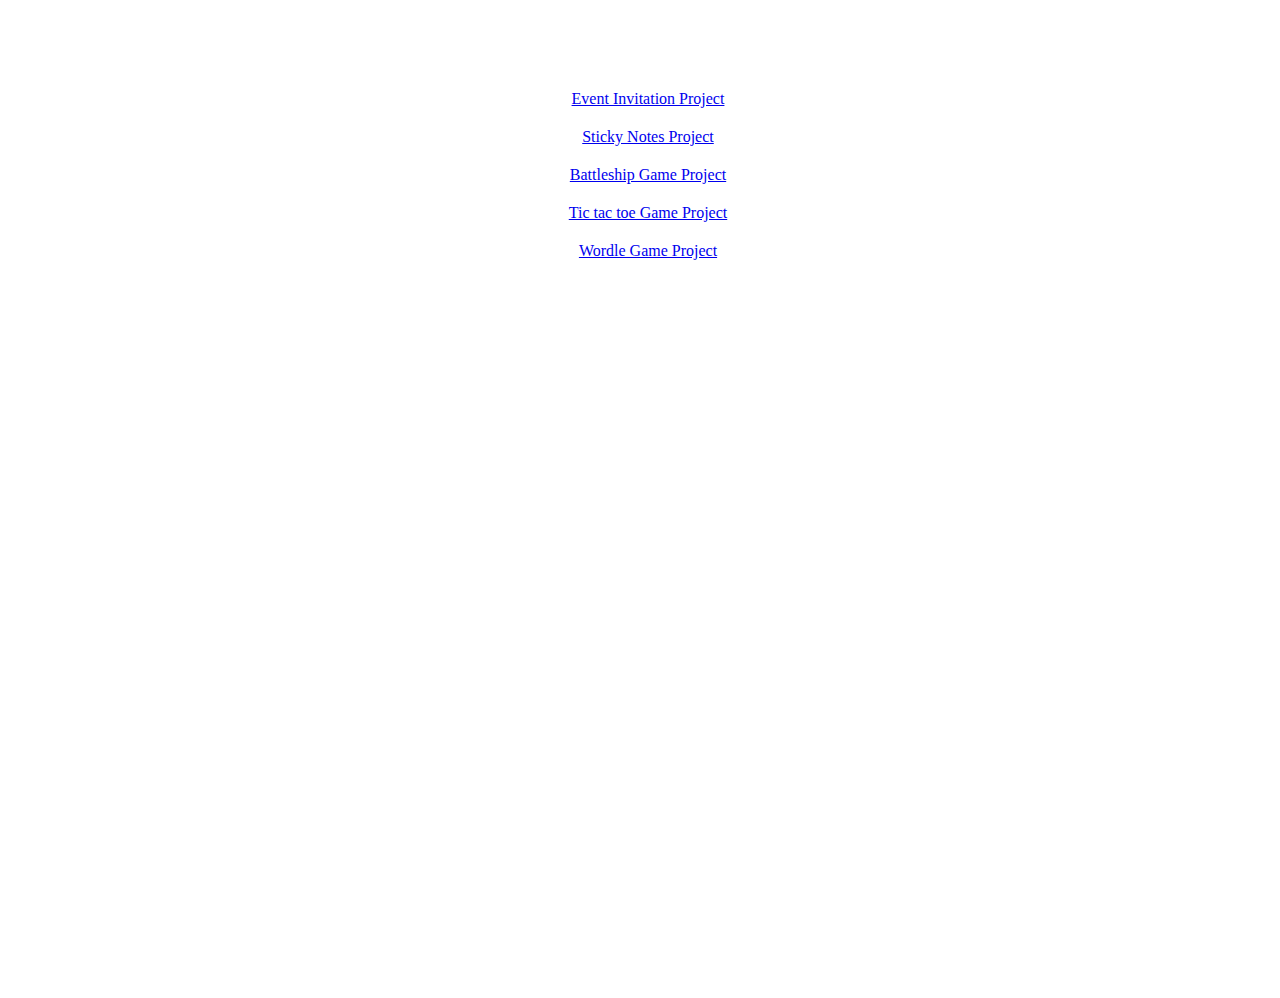
<file: index.html>
<!doctype html>
<html lang="en">
  <head>
    <meta charset="UTF-8" />
    <meta name="viewport" content="width=device-width, initial-scale=1.0" />
    <title>Document</title>
  </head>
  <body
    style="
      margin-top: 10vh;
      text-align: center;
      display: flex;
      flex-direction: column;
      align-items: center;
      height: 100vh;
      width: 100vw;
      gap: 20px;
    "
  >
    <a href="event-invitation-project/index.html">Event Invitation Project</a>
    <a href="sticky-notes/index.html">Sticky Notes Project</a>
    <a href="battleship-project/index.html">Battleship Game Project</a>
    <a href="tic-tac-toe/index.html">Tic tac toe Game Project</a>
    <a href="wordle-project/index.html">Wordle Game Project</a>
  </body>
</html>
</file>
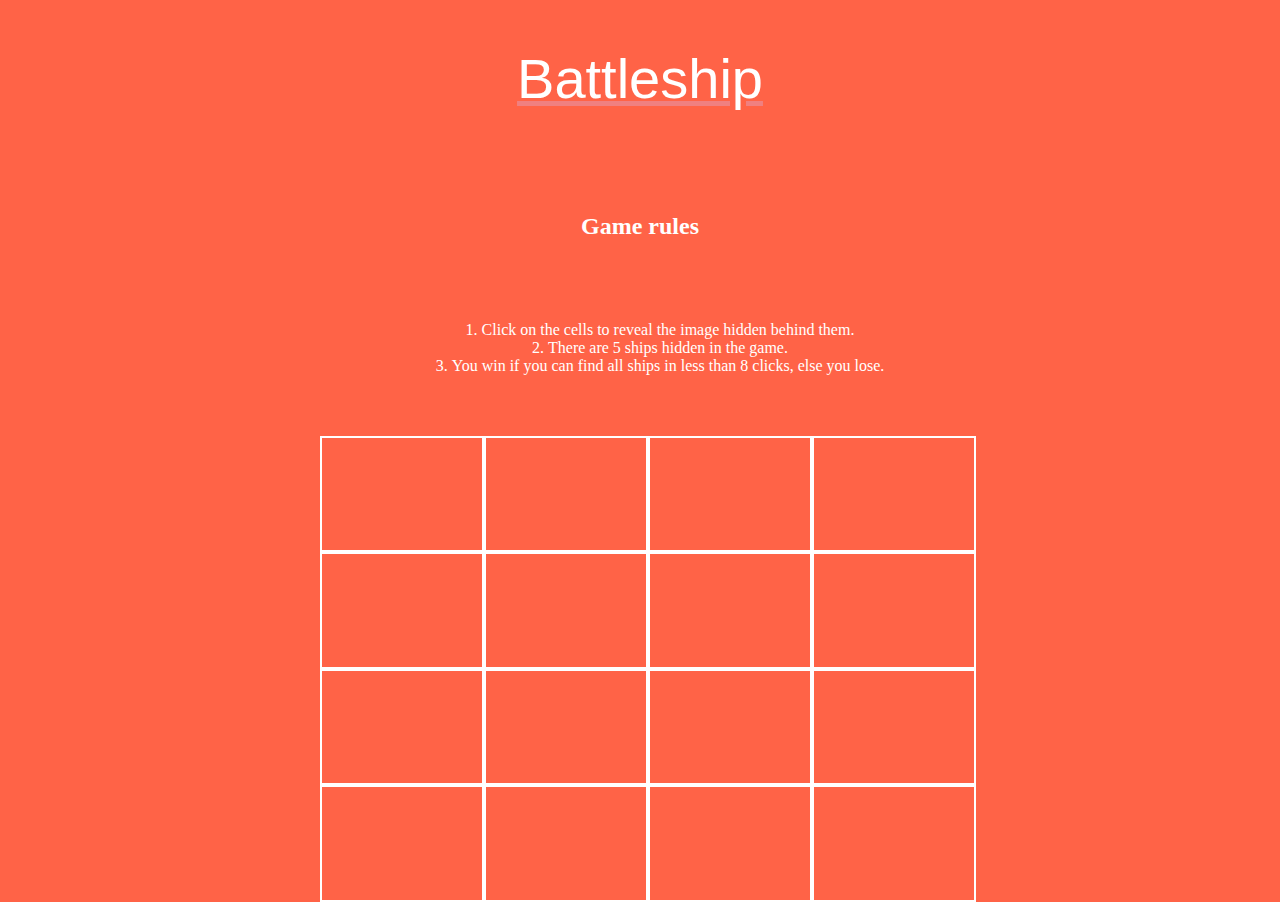
<file: battleship-project/index.html>
<!doctype html>
<html lang="en">
  <head>
    <meta charset="UTF-8" />
    <meta name="viewport" content="width=device-width, initial-scale=1.0" />
    <link rel="stylesheet" href="style.css" />
    <script src="script.js"></script>
    <title>Document</title>
  </head>
  <body>
    <div class="dialog-container hidden">
      <div id="game-over-dialog">
        <p>This page says</p>
        <h2></h2>
        <button id="close-dialog">Close</button>
      </div>
    </div>

    <h1 id="battleship-heading">Battleship</h1>
    <h2>Game rules</h2>
    <ol>
      <li>Click on the cells to reveal the image hidden behind them.</li>
      <li>There are 5 ships hidden in the game.</li>
      <li>
        You win if you can find all ships in less than 8 clicks, else you lose.
      </li>
    </ol>
    <div class="battleship-grid">
      <div class="grid-row">
        <div class="grid-box"></div>
        <div class="grid-box"></div>
        <div class="grid-box"></div>
        <div class="grid-box"></div>
      </div>
      <div class="grid-row">
        <div class="grid-box"></div>
        <div class="grid-box"></div>
        <div class="grid-box"></div>
        <div class="grid-box"></div>
      </div>
      <div class="grid-row">
        <div class="grid-box"></div>
        <div class="grid-box"></div>
        <div class="grid-box"></div>
        <div class="grid-box"></div>
      </div>
      <div class="grid-row">
        <div class="grid-box"></div>
        <div class="grid-box"></div>
        <div class="grid-box"></div>
        <div class="grid-box"></div>
      </div>
    </div>
  </body>
</html>
</file>
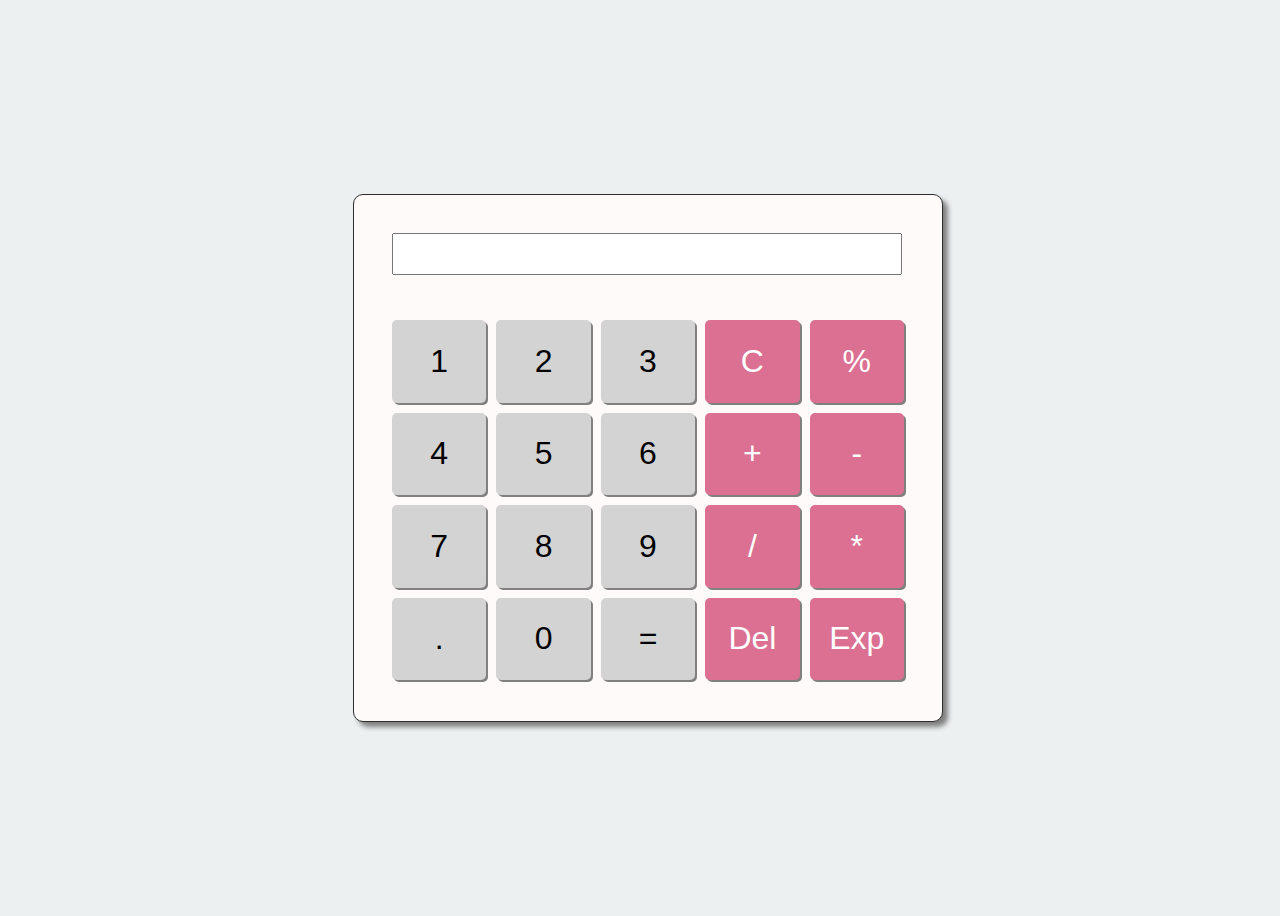
<file: calculator-project/index.html>
<!doctype html>
<html lang="en">
  <head>
    <meta charset="UTF-8" />
    <meta name="viewport" content="width=device-width, initial-scale=1.0" />
    <link rel="stylesheet" href="style.css" />
    <script src="script.js" defer></script>
    <title>Calculator</title>
  </head>
  <body>
    <div class="container">
      <input type="text" name="display" id="display" />
      <div class="calc-grid">
        <button class="btn" id="one">1</button>
        <button class="btn" id="two">2</button>
        <button class="btn" id="three">3</button>
        <button class="btn op" id="clear">C</button>
        <button class="btn op" id="mod">%</button>
        <button class="btn" id="four">4</button>
        <button class="btn" id="five">5</button>
        <button class="btn" id="six">6</button>
        <button class="btn op" id="add">+</button>
        <button class="btn op" id="subtract">-</button>
        <button class="btn" id="seven">7</button>
        <button class="btn" id="eight">8</button>
        <button class="btn" id="nine">9</button>
        <button class="btn op" id="divide">/</button>
        <button class="btn op" id="multiply">*</button>
        <button class="btn" id="decimal">.</button>
        <button class="btn" id="zero">0</button>
        <button class="btn" id="equals">=</button>
        <button class="btn op" id="del">Del</button>
        <button class="btn op" id="exp">Exp</button>
      </div>
    </div>
  </body>
</html>
</file>
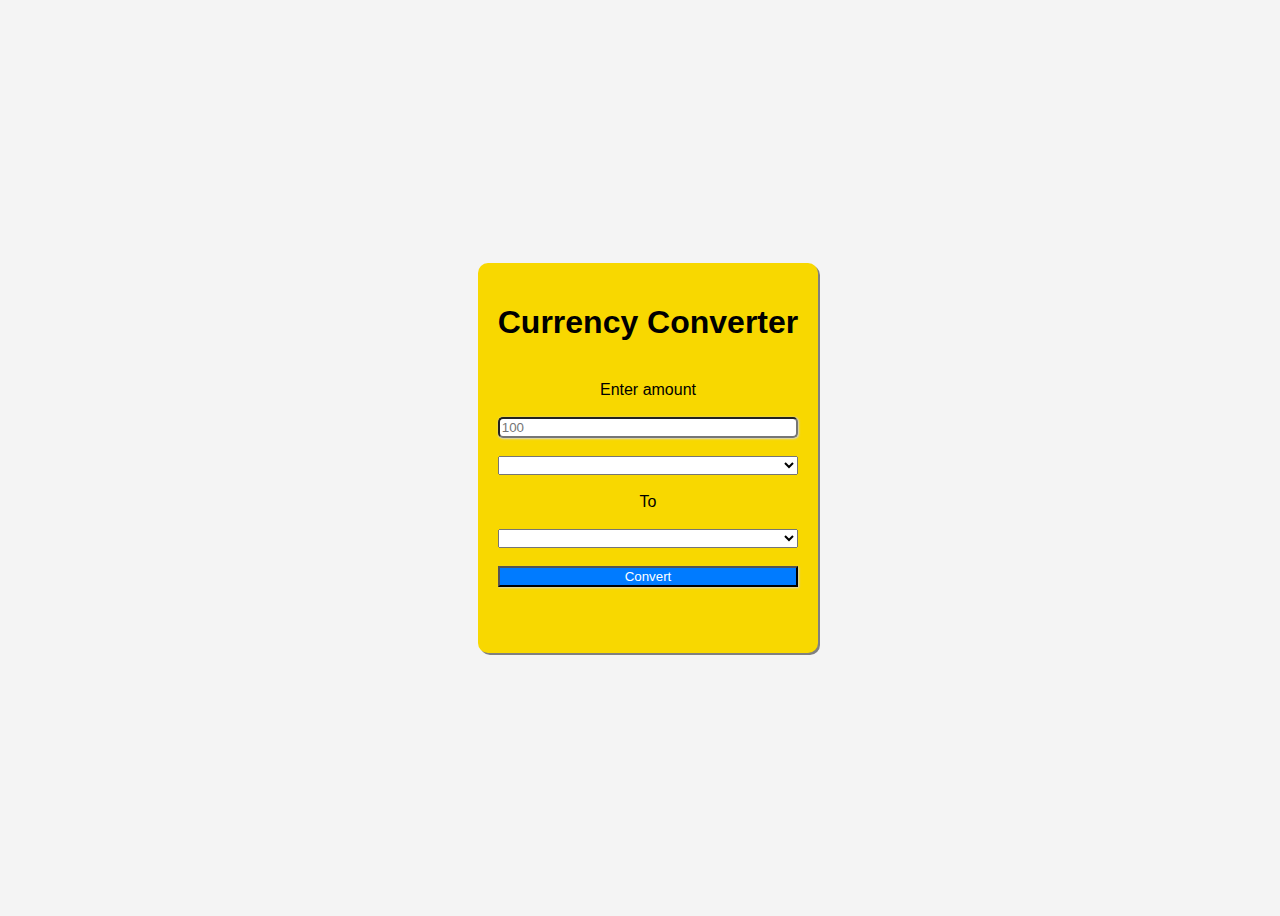
<file: currency-converter-project/index.html>
<!doctype html>
<html lang="en">
  <head>
    <meta charset="UTF-8" />
    <meta name="viewport" content="width=device-width, initial-scale=1.0" />
    <link rel="stylesheet" href="styles.css" />
    <script src="script.js"></script>
    <title>Currency Converter</title>
  </head>
  <body>
    <div class="container">
      <h1>Currency Converter</h1>
      <label for="amount">Enter amount</label>
      <input
        type="number"
        name="amount"
        id="amount"
        placeholder="100"
        required
      />
      <select name="currency-from" id="currency-from"></select>
      <label for="currency-to">To</label>
      <select name="currency-to" id="currency-to"></select>
      <button id="convert-currency">Convert</button>
      <p id="result"></p>
      <p class="hidden" id="error">An error occurred, please try again later</p>
    </div>
  </body>
</html>
</file>
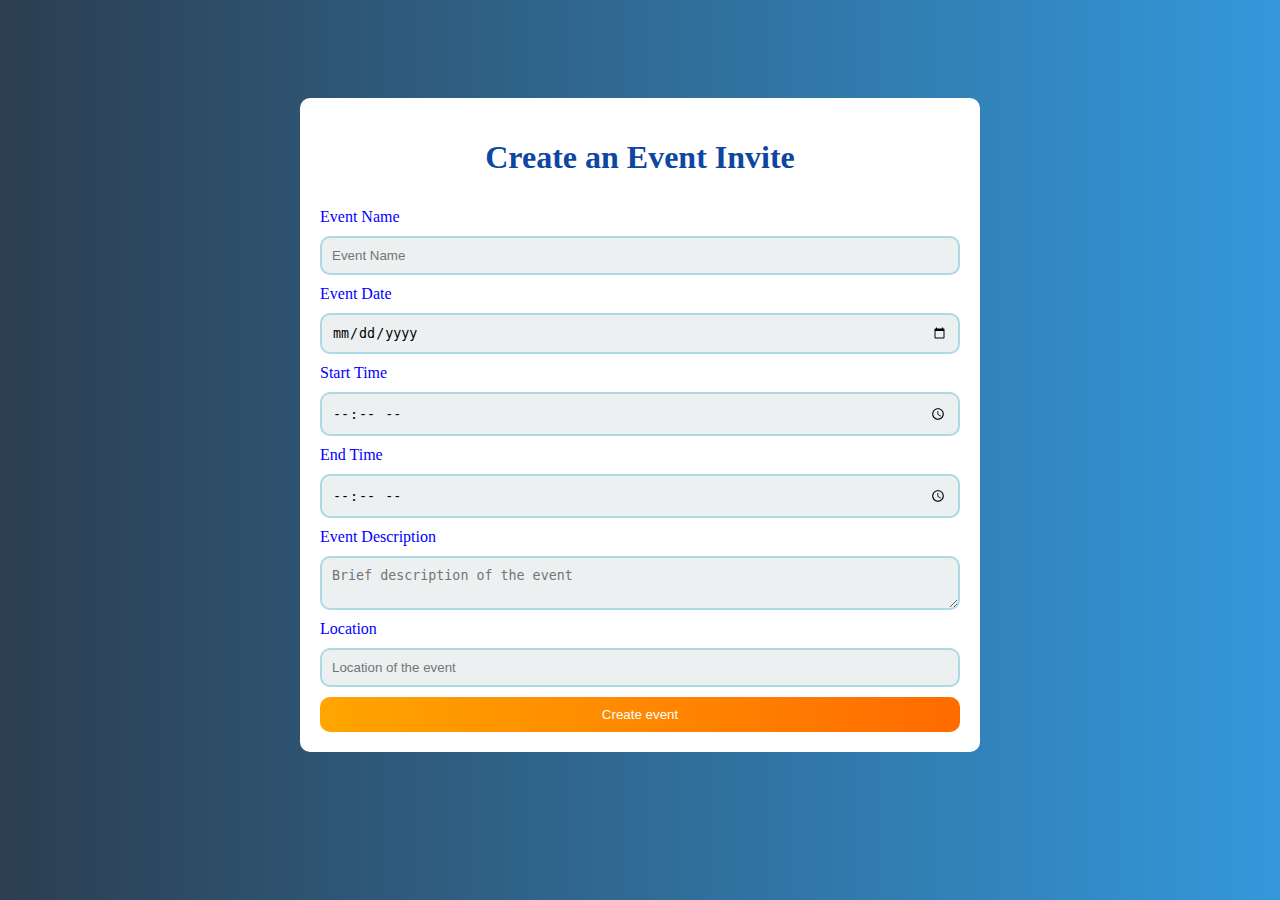
<file: event-invitation-project/index.html>
<!doctype html>
<html lang="en">
  <head>
    <meta charset="UTF-8" />
    <meta name="viewport" content="width=device-width, initial-scale=1.0" />
    <link rel="stylesheet" href="style.css" />
    <script src="script.js"></script>

    <title>Event Invitation</title>
  </head>
  <body>
    <div class="container">
      <form id="form">
        <h1>Create an Event Invite</h1>
        <label for="name">Event Name</label>
        <input type="text" id="name" name="name" placeholder="Event Name" />
        <label for="date">Event Date</label>
        <input type="date" id="date" name="date" />
        <label for="start">Start Time</label>
        <input type="time" id="start" name="start" />
        <label for="end">End Time</label>
        <input type="time" id="end" name="end" />
        <label for="desc">Event Description</label>
        <textarea
          id="desc"
          name="desc"
          placeholder="Brief description of the event "
        ></textarea>
        <label for="location">Location</label>
        <input
          type="text"
          id="location"
          name="location"
          placeholder="Location of the event"
        />
        <input type="submit" value="Create event" id="submit" />
      </form>
    </div>
    <dialog id="emptyFieldWarningDialog">
      <div id="dialogMessageContainer">
        <span id="closeDialog">❌</span>
        <p>Please fill in all the fields</p>
      </div>
    </dialog>
    <section class="hidden">
        <div id="eventInvitation">
        <header>
        <h1>YOU ARE INVITED</h1>
        <p>TO JOIN THE</p>
        <h2 id="eventName"></h2>
        </header>
        <div id="eventDetails">
            <p id="eventDate"></p>
            <p id="eventTime">
             
            </p>
            <p id="eventLocation"></p>
            <p id="eventDesc"></p>
        </div>
        

    </section>
  </body>
</html>
</file>
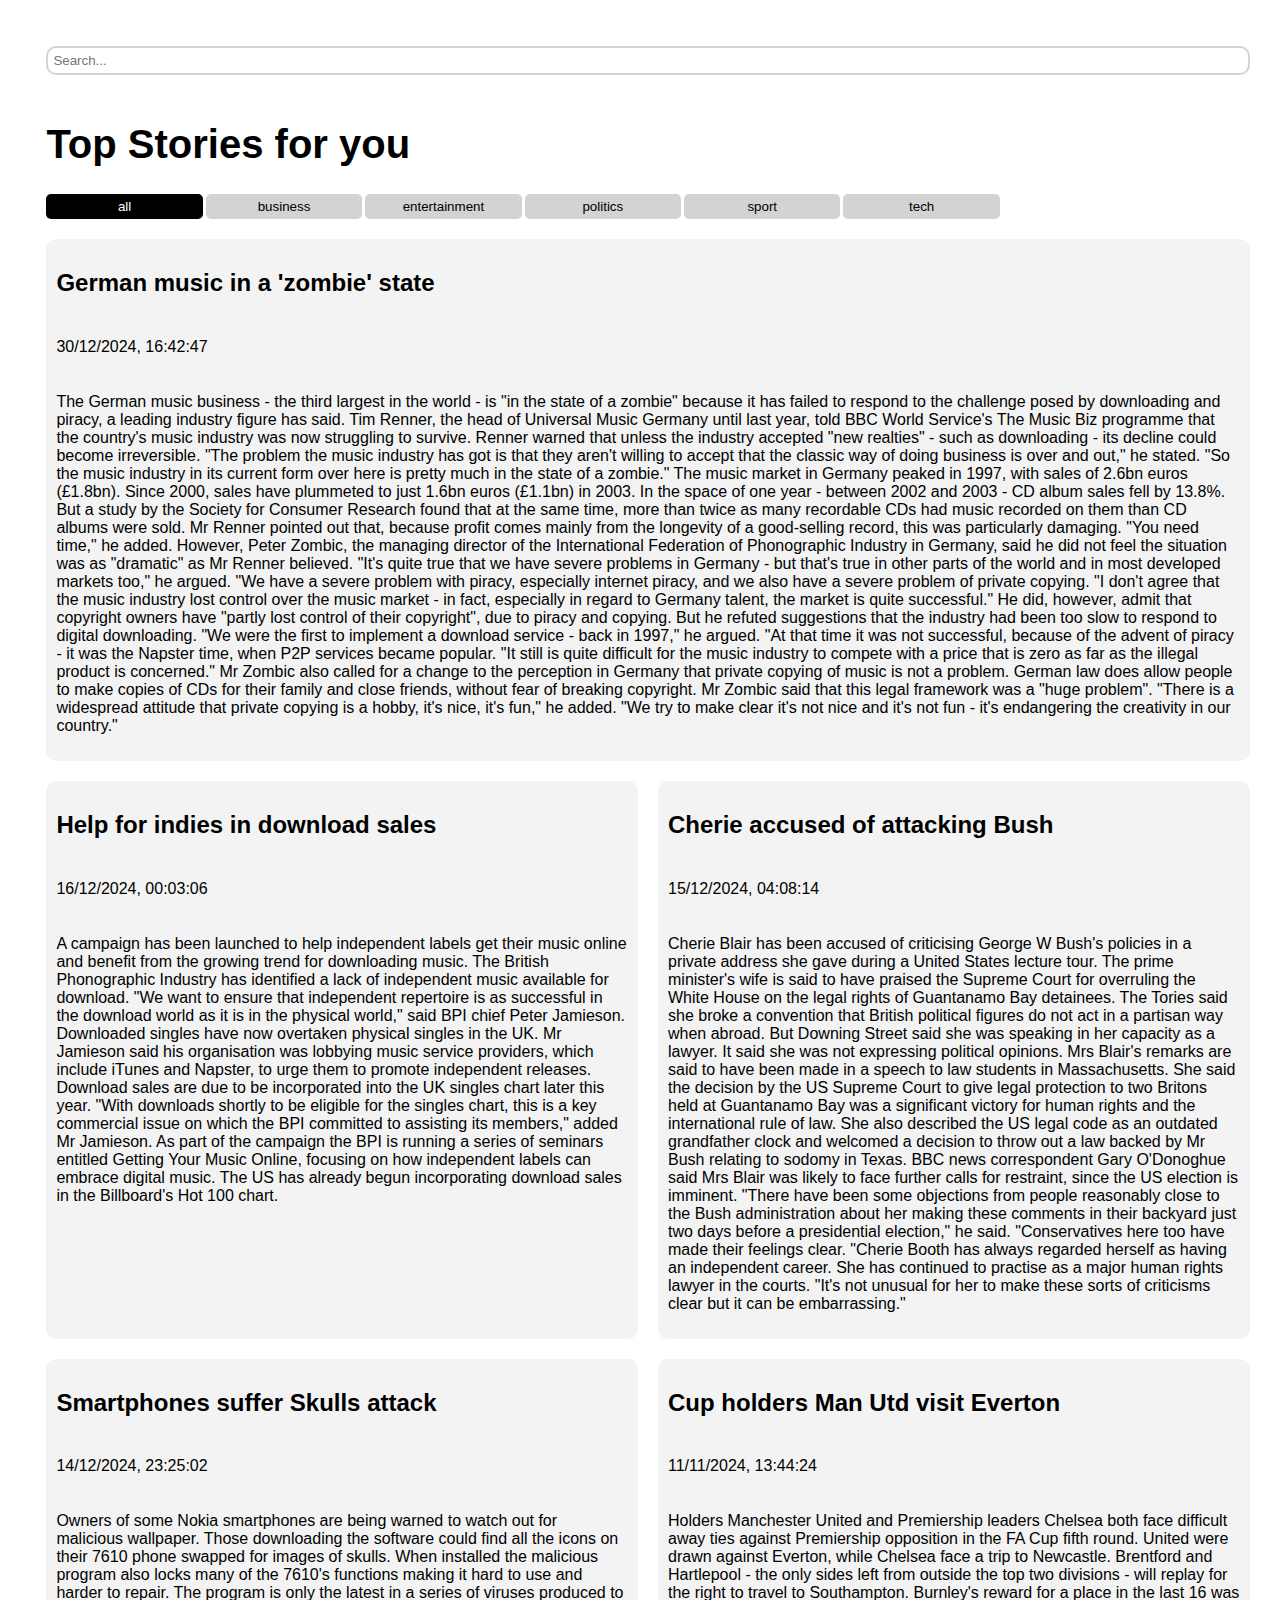
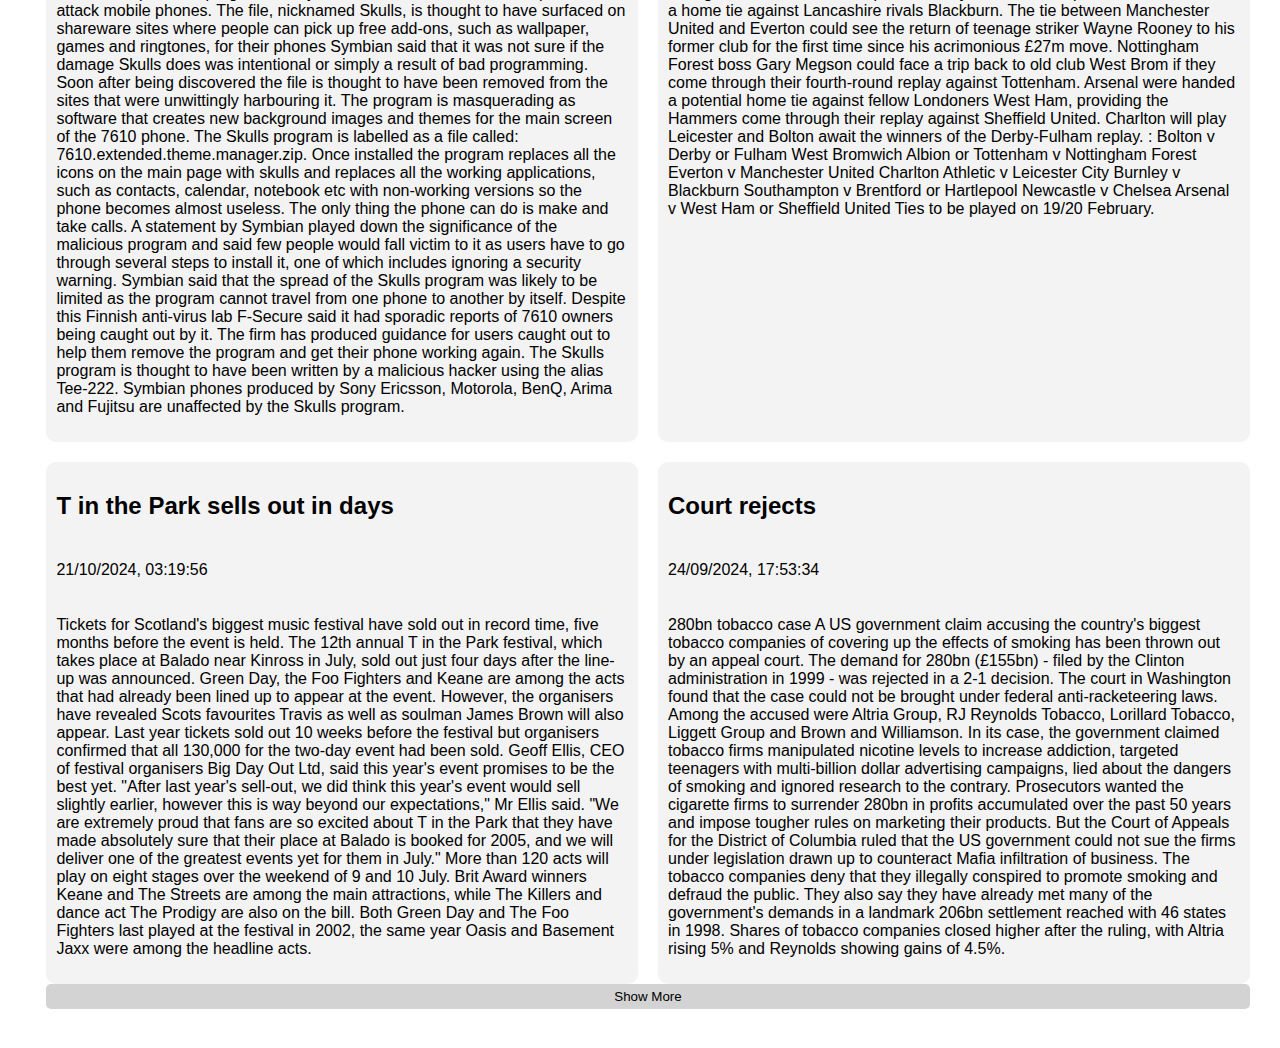
<file: news-explorer-project/index.html>
<!doctype html>
<html lang="en">
  <head>
    <meta charset="UTF-8" />
    <meta name="viewport" content="width=device-width, initial-scale=1.0" />
    <link rel="stylesheet" href="style.css">
    <script src="script.js"></script>
    <title>news</title>
  </head>
  <body>
    <div id="main-container">
      <input type="text" name="search" id="search" placeholder="Search..."/>
      <h1>Top Stories for you</h1>
      <div id="categories-container">
        
      </div>
        <div id="news-container">
           
    </div>
    <button id="show">Show More</button>
  </body>
</html>
</file>
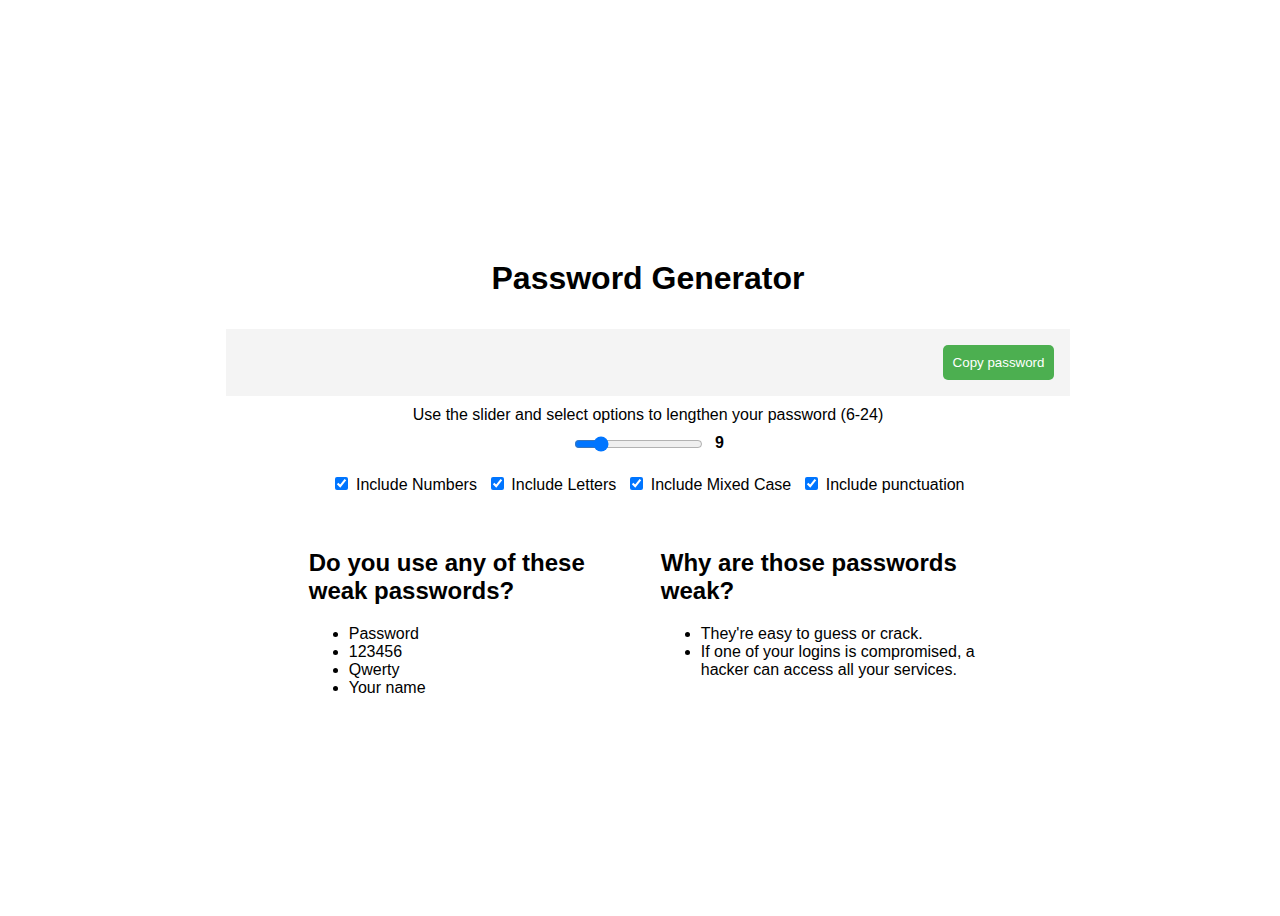
<file: password-generator-project/index.html>
<!doctype html>
<html lang="en">
  <head>
    <meta charset="UTF-8" />
    <meta name="viewport" content="width=device-width, initial-scale=1.0" />
    <link rel="stylesheet" href="style.css" />
    <script src="script.js"></script>
    <title>Password generator</title>
  </head>
  <body>
    <div class="container">
      <div class="generator-container">
        <h1>Password Generator</h1>
        <div class="display">
          <input type="text" id="password" disabled />
          <button id="copy-btn">Copy password</button>
        </div>

        <label for="len"
          >Use the slider and select options to lengthen your password
          (6-24)</label
        >
        <div class="slider-container">
          <input type="range" id="len" name="len" min="6" max="24" value="9" />
          <label for="len" id="slider-indicator"></label>
        </div>
        <div class="checkboxes">
          <div class="checkbox">
            <input type="checkbox" id="numbers" checked />
            <label for="numbers">Include Numbers</label>
          </div>
          <div class="checkbox">
            <input type="checkbox" id="letters" checked />
            <label for="letters">Include Letters</label>
          </div>
          <div class="checkbox">
            <input type="checkbox" id="case" checked />
            <label for="case">Include Mixed Case</label>
          </div>
          <div class="checkbox">
            <input type="checkbox" id="punctuation" checked />
            <label for="punctuation">Include punctuation</label>
          </div>
        </div>
      </div>
      <div class="information">
        <div>
          <h2>Do you use any of these weak passwords?</h2>
          <ul>
            <li>Password</li>
            <li>123456</li>
            <li>Qwerty</li>
            <li>Your name</li>
          </ul>
        </div>
        <div>
          <h2>Why are those passwords weak?</h2>
          <ul>
            <li>They're easy to guess or crack.</li>
            <li>
              If one of your logins is compromised, a hacker can access all your
              services.
            </li>
          </ul>
        </div>
      </div>
    </div>

    <div id="copy-alert" class="hidden">Password copied to clipboard!</div>
    <div id="checkbox-alert" class="hidden">
      Please select atleast one checkbox to generate password
    </div>
  </body>
</html>
</file>
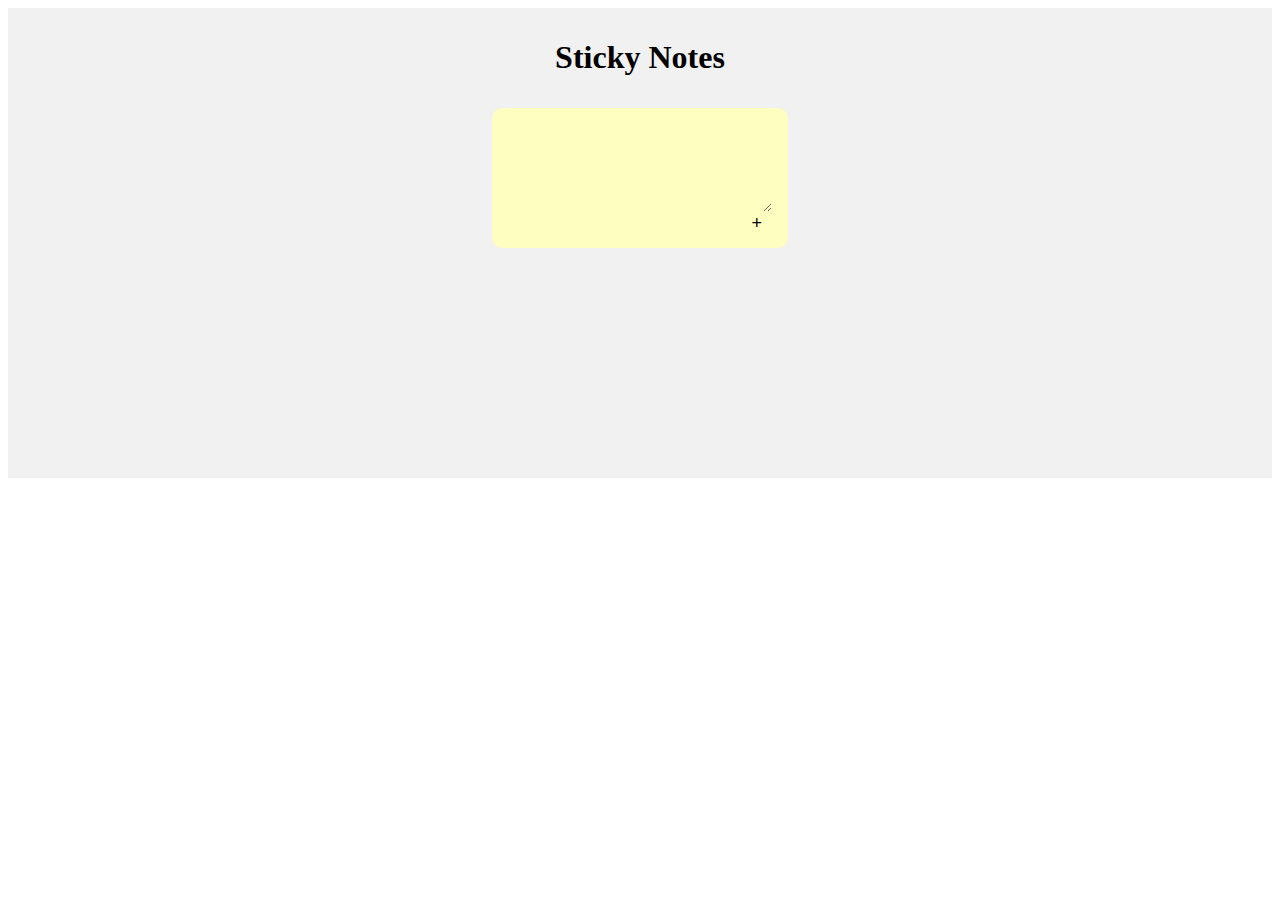
<file: sticky-notes/index.html>
<!doctype html>
<html lang="en">
  <head>
    <meta charset="UTF-8" />
    <meta name="viewport" content="width=device-width, initial-scale=1.0" />
    <link rel="preconnect" href="https://fonts.googleapis.com" />
    <link rel="preconnect" href="https://fonts.gstatic.com" crossorigin />
    <link
      href="https://fonts.googleapis.com/css2?family=DM+Serif+Display:ital@0;1&display=swap"
      rel="stylesheet"
    />
    <link rel="stylesheet" href="style.css" />
    <script src="script.js"></script>
    <title>Sticky Notes</title>
  </head>
  <body>
    <div id="notesContainer">
      <h1>Sticky Notes</h1>
      <div id="notes"></div>
      <div id="noteInput">
        <textarea name="newNote" id="newNote" placeholder="Type a new note...">
        </textarea>

        <button id="addNote">+</button>
      </div>
    </div>
  </body>
</html>
</file>
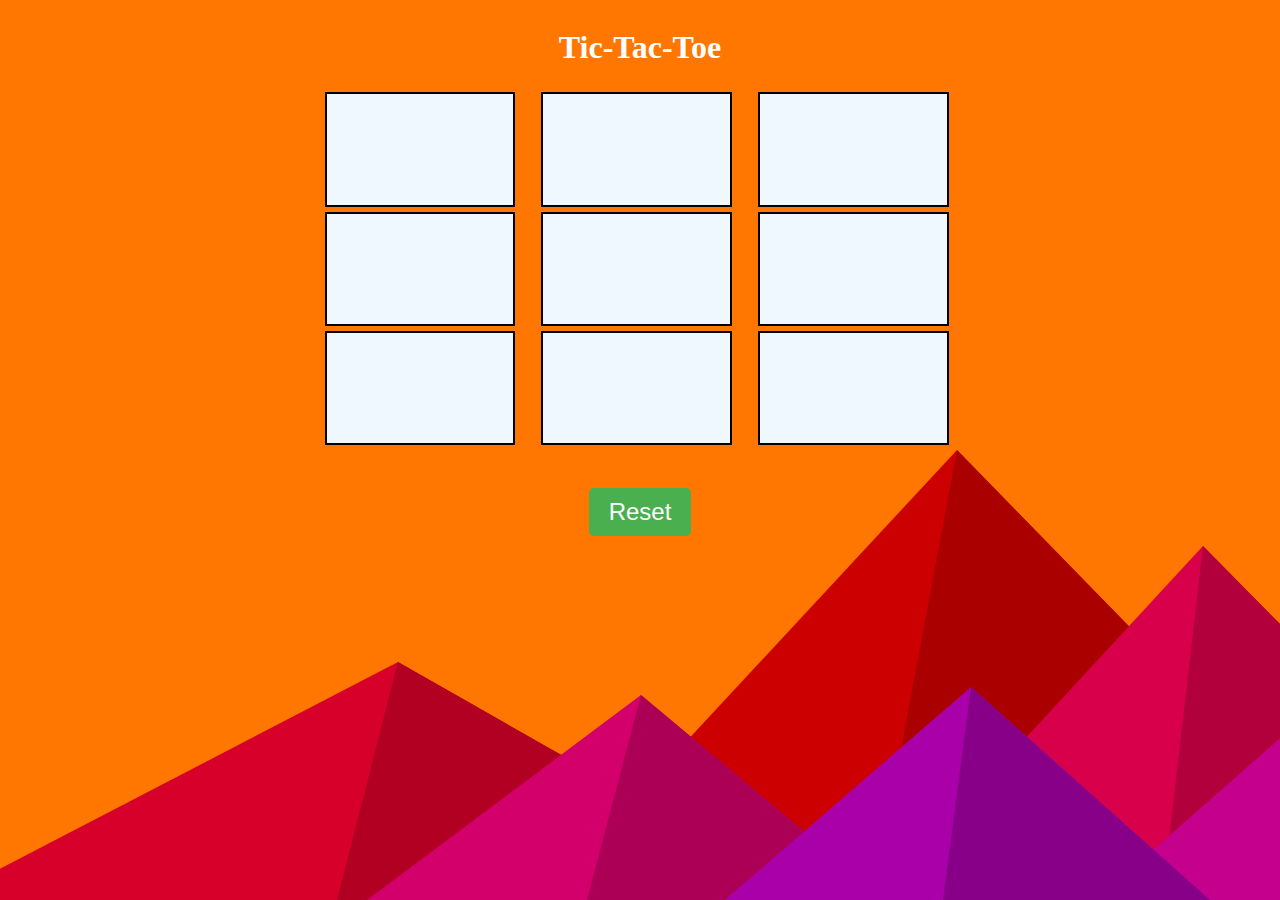
<file: tic-tac-toe/index.html>
<!doctype html>
<html lang="en">
  <head>
    <meta charset="UTF-8" />
    <meta name="viewport" content="width=device-width, initial-scale=1.0" />
    <link rel="stylesheet" href="style.css" />
    <script src="script.js"></script>
    <title>Tic Tac Toe</title>
  </head>
  <body>
    <h1>Tic-Tac-Toe</h1>
    <div class="game-container">
      <div class="game-row">
        <div class="cell" id="0"></div>
        <div class="cell" id="1"></div>
        <div class="cell" id="2"></div>
      </div>
      <div class="game-row">
        <div class="cell" id="3"></div>
        <div class="cell" id="4"></div>
        <div class="cell" id="5"></div>
      </div>

      <div class="game-row">
        <div class="cell" id="6"></div>
        <div class="cell" id="7"></div>
        <div class="cell" id="8"></div>
      </div>
    </div>
    <h2 id="result"></h2>
    <button id="reset">Reset</button>
  </body>
</html>
</file>
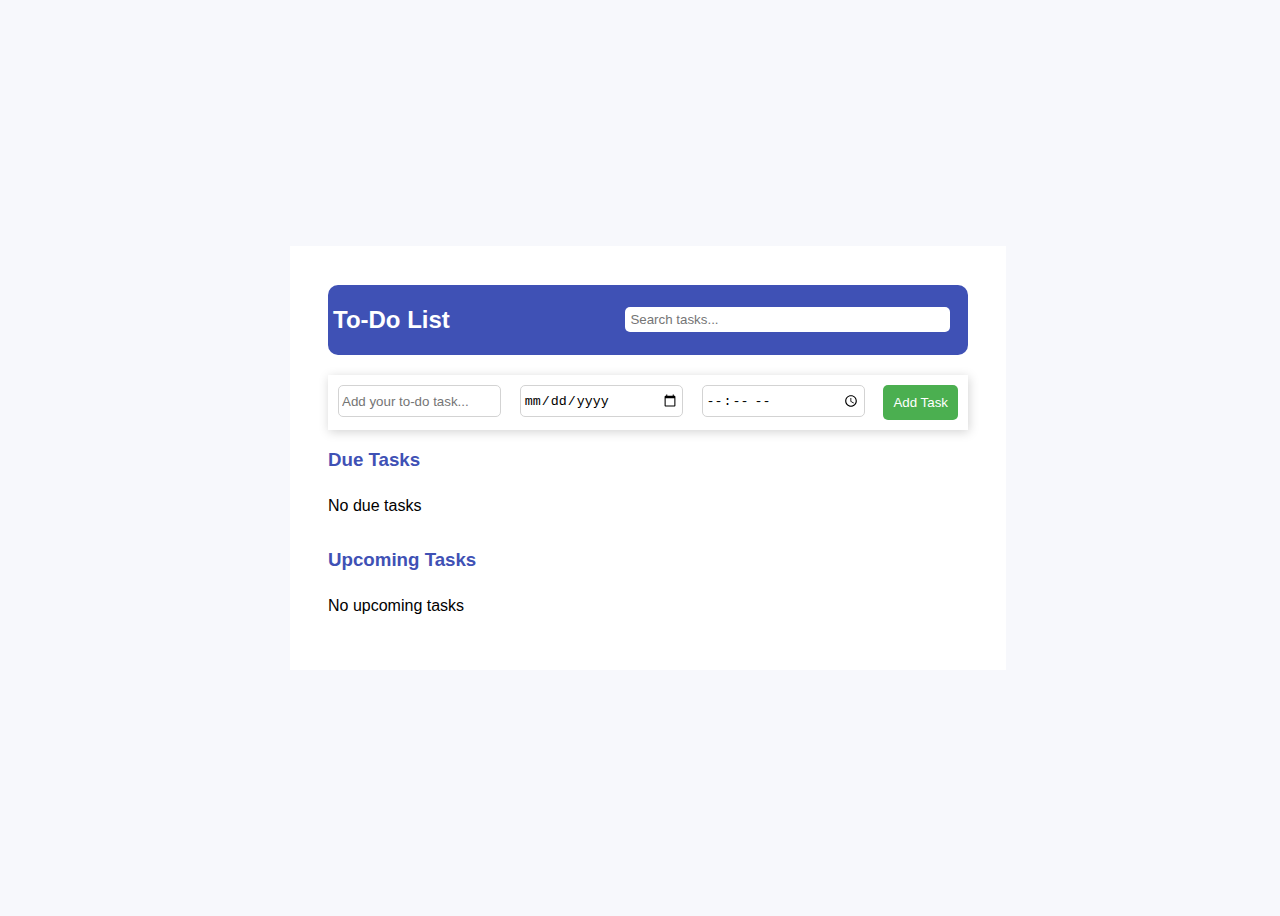
<file: to-do-list-project/index.html>
<!doctype html>
<html lang="en">
  <head>
    <meta charset="UTF-8" />
    <meta name="viewport" content="width=device-width, initial-scale=1.0" />
    <link rel="stylesheet" href="style.css" />
    <script src="script.js"></script>
    <title>To Do List</title>
  </head>
  <body>
    <div class="main-container">
      <div class="search-tasks-container">
        <h1>To-Do List</h1>
        <input type="text" id="search-tasks" placeholder="Search tasks..." />
      </div>
      <div class="add-tasks-container">
        <input
          type="text"
          name="add-task"
          id="add-task-desc"
          placeholder="Add your to-do task..."
        />
        <input type="date" name="due-date" id="due-date" />
        <input type="time" name="due-time" id="due-time" />
        <button id="add-task">Add Task</button>
      </div>
      <div class="tasks-container">
        <h3>Due Tasks</h3>
        <div id="tasks"></div>
      </div>
      <div class="tasks-container">
        <h3>Upcoming Tasks</h3>
        <div id="upcoming-tasks"></div>
      </div>
    </div>
    <div id="error-dialog" class="save-task-background" style="display: none">
      <div class="error-dialog">
        <p>Please fill all fields</p>
        <button
          onclick="
            document.getElementById('error-dialog').style.display = 'none'
          "
        >
          OK
        </button>
      </div>
    </div>
  </body>
</html>
</file>
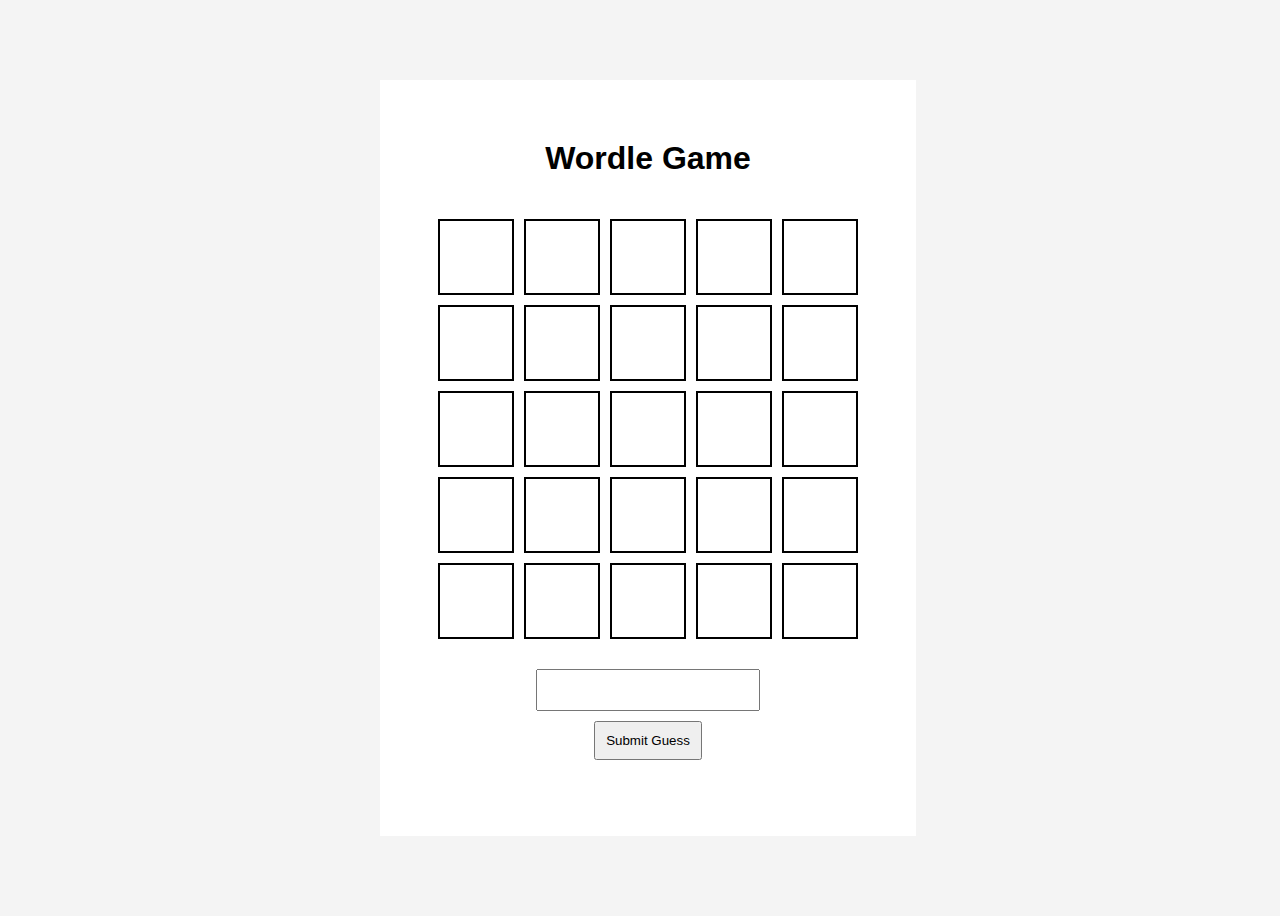
<file: wordle-project/index.html>
<!doctype html>
<html lang="en">
  <head>
    <meta charset="UTF-8" />
    <meta name="viewport" content="width=device-width, initial-scale=1.0" />
    <link rel="stylesheet" href="style.css" />
    <script src="script.js" defer></script>
    <title>Wordle</title>
  </head>
  <body>
    <div class="container">
      <h1>Wordle Game</h1>
      <div class="words-grid">
        <div class="word-row" id="0">
          <div class="cell" id="0"></div>
          <div class="cell" id="1"></div>
          <div class="cell" id="2"></div>
          <div class="cell" id="3"></div>
          <div class="cell" id="4"></div>
        </div>
        <div class="word-row" id="1">
          <div class="cell" id="0"></div>
          <div class="cell" id="1"></div>
          <div class="cell" id="2"></div>
          <div class="cell" id="3"></div>
          <div class="cell" id="4"></div>
        </div>
        <div class="word-row" id="2">
          <div class="cell" id="0"></div>
          <div class="cell" id="1"></div>
          <div class="cell" id="2"></div>
          <div class="cell" id="3"></div>
          <div class="cell" id="4"></div>
        </div>
        <div class="word-row" id="3">
          <div class="cell" id="0"></div>
          <div class="cell" id="1"></div>
          <div class="cell" id="2"></div>
          <div class="cell" id="3"></div>
          <div class="cell" id="4"></div>
        </div>
        <div class="word-row" id="4">
          <div class="cell" id="0"></div>
          <div class="cell" id="1"></div>
          <div class="cell" id="2"></div>
          <div class="cell" id="3"></div>
          <div class="cell" id="4"></div>
        </div>
        <!-- <div class="word-row" id="5">
          <div class="cell" id="0"></div>
          <div class="cell" id="1"></div>
          <div class="cell" id="2"></div>
          <div class="cell" id="3"></div>
          <div class="cell" id="4"></div>
        </div> -->
      </div>
      <input type="text" name="guess" id="guess" />

      <button id="submit-guess">Submit Guess</button>
      <h3 id="result"></h3>
    </div>
  </body>
</html>
</file>
<file: battleship-project/style.css>
body {
  background-color: tomato;
  display: flex;
  flex-direction: column;
  gap: 5vh;
  color: white;
  text-align: center;
}
#battleship-heading {
  font-weight: 400;
  font-family: sans-serif;
  font-size: 3.5rem;
  color: white;
  text-align: center;
  text-decoration: underline;
  text-decoration-color: lightcoral;
}

.battleship-grid {
  display: grid;
  grid-template-columns: repeat(4, 1fr);
  grid-template-rows: repeat(4, 1fr);
  height: 50vh;
  width: 50vw;
  margin: auto;
}

.grid-box {
  border: 2px solid white;
  display: flex;
  justify-content: center;
  align-items: center;
  font-size: 2rem;
  color: white;
  height: 12.5vh;
  width: 12.5vw;
  background-position: center;
  background-size: cover;
}

.dialog-container {
  color: black;
  background-color: rgba(0, 0, 0, 0.5);
  position: absolute;
  top: 0;
  left: 0;
  width: 100vw;
  height: 100vh;
  display: flex;
  justify-content: center;
}
#game-over-dialog {
  overflow: hidden;
  display: flex;
  flex-direction: column;
  text-align: left;
  padding: 20px;
  background-color: white;
  border-radius: 10px;
  text-align: center;
  margin: auto;
  height: 25vh;
  width: 30vw;
  z-index: 1000;
  & p {
    text-align: left;
  }
  & h2 {
    text-align: left;
  }
}
#close-dialog {
  margin-top: 20px;
  background-color: blue;
  color: white;
  border: none;
  height: auto;
  width: 30%;
  padding: 10px 20px;
  font-size: 1rem;
  cursor: pointer;
  position: relative;
}
.hidden {
  display: none;
}

ol {
  list-style-position: inside;
}
#reset-game {
  margin: auto;
  background-color: white;
  color: black;
  border: none;
  height: auto;
  width: auto;
  padding: 10px 20px;
  font-size: 1rem;
  cursor: pointer;
  border-radius: 10px;
  font-weight: bold;
  box-shadow: 5px 7px #f59086;
}
#reset-game:hover {
  transform: scale(110%);
}
</file>
<file: calculator-project/style.css>
body {
  background-color: #ecf0f1;
  font-family: "Helvetica";
  color: #2d2d2d;
  display: flex;
  flex-direction: column;
  align-items: center;
  height: 100vh;
  width: 100vw;
}
.container {
  display: flex;
  flex-direction: column;
  align-items: start;
  height: 50vh;
  width: 40vw;
  gap: 5vh;
  margin: auto;
  padding: 3vw;
  background-color: snow;
  border: 1px solid;
  border-radius: 10px;
  box-shadow: 5px 5px 5px gray;
}

input {
  padding: 10px;
  font-size: 1rem;
  width: 95%;
}

.calc-grid {
  display: grid;
  grid-template-columns: repeat(5, 1fr);
  gap: 10px;
  width: 100%;
  height: 80%;
}
.btn {
  background-color: lightgray;
  padding: 5px;
  box-shadow: 2px 2px gray;
  border-radius: 5px;
  border: none;
  font-size: 2rem;
}
.op {
  background-color: palevioletred;
  color: white;
}

.btn:hover {
  transform: scale(105%);
}

.btn:active {
  transform: scale(95%);
}
</file>
<file: currency-converter-project/styles.css>
body {
  font-family: "Lato", sans-serif;
  background-color: #f4f4f4;
  text-shadow: 1px 1px gray;
  display: flex;
  flex-direction: column;
  align-items: center;
  justify-content: center;
  height: 100vh;
  width: 100vw;
}
.container {
  display: flex;
  flex-direction: column;
  gap: 2vh;
  text-align: center;
  text-shadow: none;
  background-color: #f8d800;
  height: fit-content;
  border-radius: 10px;
  box-shadow: 2px 2px gray;
  padding: 20px;

  & p {
    font-size: 0.9rem;
  }
  & #error {
    color: red;
    font-style: bold;
  }
}
input {
  border-radius: 5px;
  box-shadow: 0.5px 0.5px 2px lightgray;
}
input:focus {
  border: 1px solid #555;
}

#convert-currency {
  background-color: #007bff;
  color: white;
  box-shadow: 0.5px 0.5px 2px lightgray;
}
.hidden {
  display: none;
}
</file>
<file: event-invitation-project/style.css>
body {
  background: linear-gradient(to right, #2c3e50, #3498db);
  display: flex;
  justify-content: center;
  overflow-x: hidden;
  overflow-y: scroll;
}

.container {
  display: flex;
  margin-top: 10vh;
  flex-direction: column;
  background-color: white;
  text-align: center;
  min-width: 50vw;
  width: auto;
  height: auto;
  padding: 20px;
  border-radius: 10px;
}
form {
  display: flex;
  flex-direction: column;

  gap: 10px;
  text-align: left;
  & label {
    color: blue;
  }
}
form > input,
form > textarea {
  padding: 10px;
  border: none;
  border-radius: 10px;
  background-color: #ecf0f1;
  border: 2px solid lightblue;
}

form > input[type="submit"] {
  background: linear-gradient(to right, orange, #ff6b00);
  color: white;
  padding: 10px;
  border: none;
  border-radius: 10px;
  cursor: pointer;
}

form > h1 {
  text-align: center;
  font-weight: 800;
  color: #0d47a1;
}

#emptyFieldWarningDialog {
  display: hidden;
  position: fixed;
  top: 0;
  left: 0;
  width: 100%;
  height: 100%;
  background-color: rgba(0, 0, 0, 0.5);
  justify-content: center;
  align-items: center;
}
#dialogMessageContainer {
  display: flex;
  flex-direction: column;
  text-align: center;
  background: linear-gradient(to right, rgb(100, 216, 255), rgb(155, 1, 155));
  padding: 20px;
  border-radius: 10px;
  text-align: center;
  width: 500px;
  height: 100px;
  color: #fff;
  & span {
    width: 100%;
    display: flex;
    justify-content: end;
    cursor: pointer;
  }
  & p {
    font-size: larger;
  }
}

.hidden {
  display: none;
}

section {
  background-color: white;
  height: 100vh;
  width: 100vw;
  display: flex;
  justify-content: center;
}

#eventInvitation {
  margin: auto;
  height: auto;
  max-height: 50vh;
  width: 50%;
  display: flex;
  flex-direction: column;
  border: 2px solid red;
  border-radius: 10px;
  padding: 20px;
  padding-bottom: 50px;
}

header {
  display: flex;
  flex-direction: column;
  text-align: center;
  & h1 {
    margin: 0;
    color: red;
  }
  & p {
    font-style: italic;
  }
}

#eventDetails {
  display: flex;
  flex-direction: column;
  text-align: left;
}
#eventDate {
  color: red;
  font-weight: 800;
}
#eventTime {
  display: flex;
  flex-direction: row;
  & p {
    font-size: small;
  }
}
</file>
<file: news-explorer-project/style.css>
body {
  display: flex;
  justify-content: center;
  height: 100vh;
  width: 100vw;
  font-family: "Lato", sans-serif;
  overflow-x: hidden;
}

#main-container {
  margin: auto;
  height: auto;
  width: auto;
  background-color: white;
  padding: 3vw;
  display: flex;
  flex-direction: column;
  justify-content: center;
  min-width: 50vw;
  & h1 {
    font-size: 2.5rem;
  }
}

#search {
  display: flex;
  justify-content: space-between;
  align-items: center;
  margin-bottom: 20px;
  border-radius: 10px;
  color: black;
  border: 2px solid lightgray;
  padding: 5px;
}

#categories-container {
  display: flex;
  justify-content: left;
  gap: 3px;
  margin-bottom: 20px;
  width: 100%;
}
#categories-container button {
  min-width: 13%;
  border: none;
  height: auto;
  padding: 5px;
  border-radius: 5px;
  background-color: lightgray;
  color: black;
}
.news-card {
  display: flex;
  flex-direction: column;
  background: #f3f3f3;
  gap: 5px;
  border-radius: 10px;
  padding: 10px;

  & h3 {
    margin-bottom: 0;
  }
}
#news-container {
  display: grid;
  grid-template-columns: repeat(2, 1fr);
  gap: 20px;
  overflow-y: scroll;
}

.news-card:first-child {
  grid-column: span 2;
}

.selected {
  background-color: black !important; /* important to remember cus i legit forgot about specificity for a second*/
  color: white !important;
}

#search:focus {
  outline: 1px solid gray;
}

#show {
  min-width: 13%;
  border: none;
  height: auto;
  padding: 5px;
  border-radius: 5px;
  background-color: lightgray;
  color: black;
}

.hidden {
  display: none;
}
</file>
<file: password-generator-project/style.css>
body {
  background-image: url("https://ik.imagekit.io/d9mvewbju/BBA-NeetoSite-and-Project-Resources/password-generator-container_tarSlyutN.png?updatedAt=1730755103984");
  background-size: cover;
  height: 100vh;
  width: 100vw;
  overflow: hidden;
  font-family: "Arial", sans-serif;
  display: flex;
  flex-direction: column;
}
.container {
  display: flex;
  flex-direction: column;
  margin: auto;
  text-align: left;
}
.generator-container {
  display: flex;
  flex-direction: column;
  align-items: center;
  background-color: white;
  text-align: center;
  height: auto;
  padding: 4vh;
  border-radius: 5px;
  gap: 10px;
}
.checkboxes {
  margin-top: 10px;
  display: flex;
  gap: 10px;
  flex-wrap: wrap;
}

#copy-alert {
  height: 2vh;
  width: auto;
  padding: 10px;
  position: fixed;
  bottom: 10vh;
  background-color: #2ea33a;
  color: white;
  border-radius: 10px;
}

#checkbox-alert {
  height: 2vh;
  width: auto;
  padding: 10px;
  position: fixed;
  bottom: 5vh;
  background-color: #e54c3c;
  color: white;
  border-radius: 10px;
}

.hidden {
  display: none;
}
.display {
  display: flex;
  width: 80%;
  justify-content: space-between;
  background-color: #f4f4f4;
  padding: 16px;
}

#password {
  outline: none;
  border: none;
  background-color: transparent;
  color: black;
  font-size: 1.2rem;
  width: 70%;
}
#copy-btn {
  background-color: #4caf50;
  color: white;
  border: none;
  padding: 10px;
  border-radius: 5px;
}
#copy-btn:hover {
  background-color: #45a049;
  cursor: pointer;
}
.slider-container {
  display: flex;
  gap: 10px;
  & label {
    color: black;
    font-weight: 800;
  }
}
.information {
  display: flex;
  flex-wrap: wrap;
  justify-content: center;
  gap: 2vw;
  & div {
    width: 30%;
  }
}
</file>
<file: sticky-notes/style.css>
#notesContainer {
  display: flex;
  flex-direction: column;
  background-color: #f1f1f1;
  min-height: 50vh;
  padding: 10px;
  text-align: center;
  height: auto;
}

.note {
  display: flex;
  flex-direction: column;
  align-items: top;
  height: 100px;
  min-width: 25vw;
  width: auto;
  border-radius: 10px;
  padding: 20px;
  margin: 10px;
  text-align: left;
}

.noteCloseBtn {
  position: relative;
  top: 0;
  left: 0;
  width: 100%;
  display: flex;
  justify-content: end;
  cursor: pointer;
}
.noteCloseBtn > span {
  background-color: red;
  width: 5%;
  text-align: center;
  color: white;
}

#noteInput {
  display: flex;
  flex-direction: column;
  align-items: top;
  height: 100px;
  width: 20vw;
  align-self: center;
  border-radius: 10px;
  padding: 20px;
  margin: 10px;
  text-align: left;
  background-color: #fefec0;

  & #addNote {
    align-self: flex-end;
    text-align: right;
    background-color: transparent;
    border: none;
    font-size: large;
    cursor: pointer;
  }
  & #addNote:hover {
    transform: scale(120%);
  }
  & textarea {
    background: transparent;
    border: none;
    min-height: 80%;
    min-width: 100%;
    max-width: 100%;
  }
  & textarea:focus {
    outline: none;
  }
}

#notes {
  display: flex;
  flex-direction: row;
  justify-content: space-evenly;
  flex-wrap: wrap;
}
</file>
<file: tic-tac-toe/style.css>
body {
  display: flex;
  flex-direction: column;
  text-align: center;
  color: white;
  background-color: #ff7700;
  background-image: url("data:image/svg+xml,%3Csvg xmlns='http://www.w3.org/2000/svg' viewBox='0 0 1600 900'%3E%3Cpolygon fill='%23cc0000' points='957 450 539 900 1396 900'/%3E%3Cpolygon fill='%23aa0000' points='957 450 872.9 900 1396 900'/%3E%3Cpolygon fill='%23d6002b' points='-60 900 398 662 816 900'/%3E%3Cpolygon fill='%23b10022' points='337 900 398 662 816 900'/%3E%3Cpolygon fill='%23d9004b' points='1203 546 1552 900 876 900'/%3E%3Cpolygon fill='%23b2003d' points='1203 546 1552 900 1162 900'/%3E%3Cpolygon fill='%23d3006c' points='641 695 886 900 367 900'/%3E%3Cpolygon fill='%23ac0057' points='587 900 641 695 886 900'/%3E%3Cpolygon fill='%23c4008c' points='1710 900 1401 632 1096 900'/%3E%3Cpolygon fill='%239e0071' points='1710 900 1401 632 1365 900'/%3E%3Cpolygon fill='%23aa00aa' points='1210 900 971 687 725 900'/%3E%3Cpolygon fill='%23880088' points='943 900 1210 900 971 687'/%3E%3C/svg%3E");
  background-attachment: fixed;
  background-size: cover;
}

.game-container {
  display: grid;
  grid-template-columns: repeat(3, 1fr);
  grid-template-rows: repeat(3, 1fr);
  height: 40vh;
  gap: 10px;
  width: 50vw;
  margin: auto;
}

.cell {
  color: black;
  border: 2px solid black;
  margin: 4.5px;
  display: flex;
  justify-content: center;
  align-items: center;
  font-size: 4rem;
  height: 12.3vh;
  width: 14.6vw;
  background-color: aliceblue;
  text-align: center;
}

#reset {
  margin: auto;
  padding: 10px 20px;
  font-size: 1.5rem;
  background-color: #4aaf4e;
  border: none;
  color: white;
  border-radius: 5px;
  cursor: pointer;
}
.win {
  background-color: #4aaf4e;
}
</file>
<file: to-do-list-project/style.css>
body {
  background-color: #f7f8fc;
  display: flex;
  flex-direction: column;
  align-items: center;
  justify-content: center;
  height: 100vh;
  width: 100vw;
  font-family: "Segoe UI", "Tahoma", "Geneva", "Verdana", sans-serif;
  overflow: hidden;
}

.main-container {
  height: auto;
  width: auto;
  background-color: white;
  padding: 3vw;
  display: flex;
  flex-direction: column;
  justify-content: center;
  min-width: 50vw;
}
.search-tasks-container {
  display: flex;
  justify-content: space-between;
  align-items: center;
  margin-bottom: 20px;
  border-radius: 10px;
  background-color: #3f51b5;
  color: white;
  padding: 5px;
}
.search-tasks-container input {
  padding: 5px;
  border-radius: 5px;
  border: none;
  width: 50%;
  margin-right: 2%;
}

.search-tasks-container h1 {
  font-size: 1.5rem;
}

.tasks-container {
  display: flex;
  flex-direction: column;
  max-height: 60vh;
  gap: 10px;
  & h3 {
    margin-bottom: 0;
    color: #3f51b5;
  }
}

.add-tasks-container {
  display: flex;
  gap: 5px;
  flex-wrap: nowrap;
  justify-content: space-between;
  box-shadow: 1px 2px 10px lightgray;
  padding: 10px;
  & input {
    border-radius: 5px;
    padding: 3px;
    min-height: 40%;
    max-height: 70%;
    border: 1px solid lightgray;
    width: 25%;
  }
  & button {
    background-color: #4baf50;
    border-radius: 5px;
    border: none;
    color: white;
    padding: 10px;
  }
}

#tasks {
  display: flex;
  flex-direction: column;
  gap: 10px;
  overflow-y: scroll;
  max-height: 25vh;
}
#upcoming-tasks {
  display: flex;
  flex-direction: column;
  gap: 10px;
  overflow-y: scroll;
  max-height: 25vh;
}
.task-content {
  display: flex;
  justify-content: space-between;
  align-items: center;
  padding: 10px;
  border-radius: 5px;
}
.task-desc > span {
  font-weight: 800;
}
.task-btns > .task-edit {
  color: black;
  background: #ffca27;
  border-radius: 5px;
  border: none;
  padding: 5px;
}
.task-btns > .task-delete {
  color: white;
  background: #f54537;
  border-radius: 5px;
  border: none;
  padding: 5px;
}
.task-btns > button:hover {
  cursor: pointer;
  transform: scale(110%);
}

.save-task-container {
  height: max-content;
  width: max-content;
  display: flex;
  gap: 5px;
  flex-wrap: nowrap;
  justify-content: space-between;
  padding: 10px;
  & input {
    border-radius: 5px;
    padding: 3px;
    min-height: 40%;
    max-height: 70%;
    border: 1px solid lightgray;
    width: 25%;
  }
  & button {
    background-color: #4baf50;
    border-radius: 5px;
    border: none;
    color: white;
    padding: 10px;
  }
}

.task:hover {
  box-shadow: 2px 5px 10px lightgray;
}

.save-task-background {
  position: fixed;
  top: 0;
  left: 0;
  display: flex;
  justify-content: center;
  align-items: center;
  height: 100vh;
  width: 100vw;
  background: rgba(0, 0, 0, 0.5);
  z-index: 1000;
}

.error-dialog {
  background: white;
  padding: 20px;
  border-radius: 10px;
  box-shadow: 0 4px 20px rgba(0, 0, 0, 0.3);
  text-align: center;
}

.error-dialog p {
  margin: 0 0 15px 0;
  font-size: 1.1rem;
  color: #f54537;
}

.error-dialog button {
  background-color: #3f51b5;
  color: white;
  border: none;
  padding: 10px 20px;
  border-radius: 5px;
  cursor: pointer;
}
</file>
<file: wordle-project/style.css>
body {
  background-color: #f4f4f4;
  font-family: "Arial";
  display: flex;
  flex-direction: column;
  align-items: center;
  height: 100vh;
  width: 100vw;
}

.container {
  display: flex;
  flex-direction: column;
  align-items: center;
  justify-content: center;
  height: auto;
  width: auto;
  margin: auto;
  padding: 3vw;
  background-color: white;
}

.words-grid {
  display: flex;
  flex-direction: column;
  gap: 10px;
  margin: 20px;
}

.word-row {
  display: flex;
  justify-content: center;
  align-items: center;
  gap: 10px;
}

.cell {
  border: 2px solid black;
  display: flex;
  justify-content: center;
  align-items: center;
  font-size: 2rem;
  font-weight: bold;
  height: 4.5rem;
  width: 4.5rem;
  text-transform: uppercase;
}

input {
  padding: 10px;
  font-size: 1rem;
  margin: 10px;
  width: 200px;
}

button {
  padding: 10px;
  cursor: pointer;
  font: bold;
}

.correct {
  background-color: green;
}
.present {
  background-color: yellow;
}
.absent {
  background-color: gray;
}
</file>
